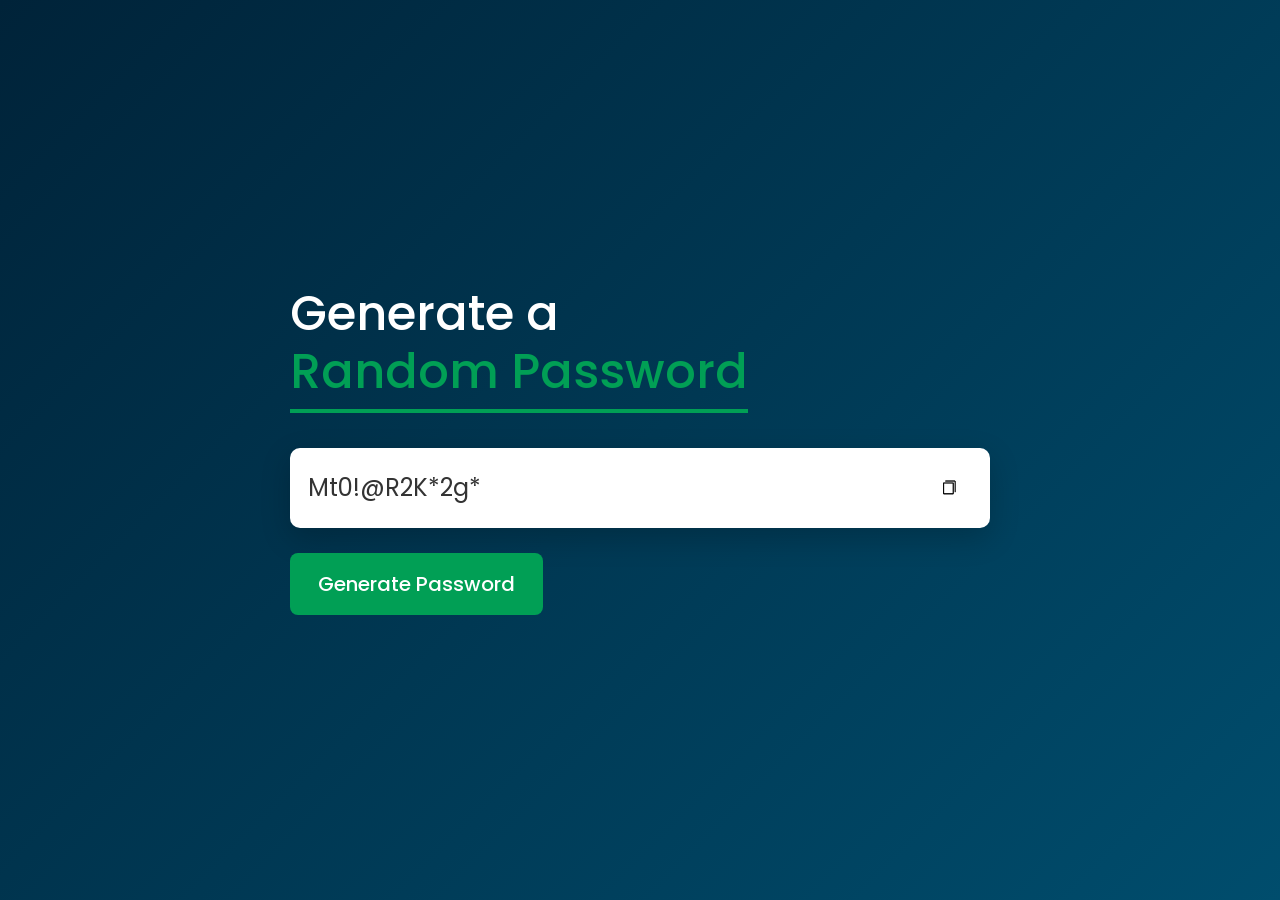
<file: index.html>
<!DOCTYPE html>
<html lang="en">
<head>
    <meta charset="UTF-8">
    <meta name="viewport" content="width=device-width, initial-scale=1.0">
    <title>Random Password Generator</title>
    <link rel="preconnect" href="https://fonts.googleapis.com">
    <link rel="preconnect" href="https://fonts.gstatic.com" crossorigin>
    <link href="https://fonts.googleapis.com/css2?family=Poppins:wght@400;500;600;700&display=swap" rel="stylesheet">
    <link rel="stylesheet" href="style.css">
</head>
<body>

    <main class="container">
        <h1>Generate a <span>Random Password</span></h1>

        <div class="display">
            <input type="text" id="password" placeholder="Your password" readonly>
            <button class="copy-btn" onclick="copyPassword()" aria-label="Copy password">
                <img src="images.png" alt="Copy">
            </button>
        </div>

        <button class="generate-btn" onclick="createPassword()">
            Generate Password
        </button>
    </main>

    <script src="script.js"></script>
</body>
</html>
</file>
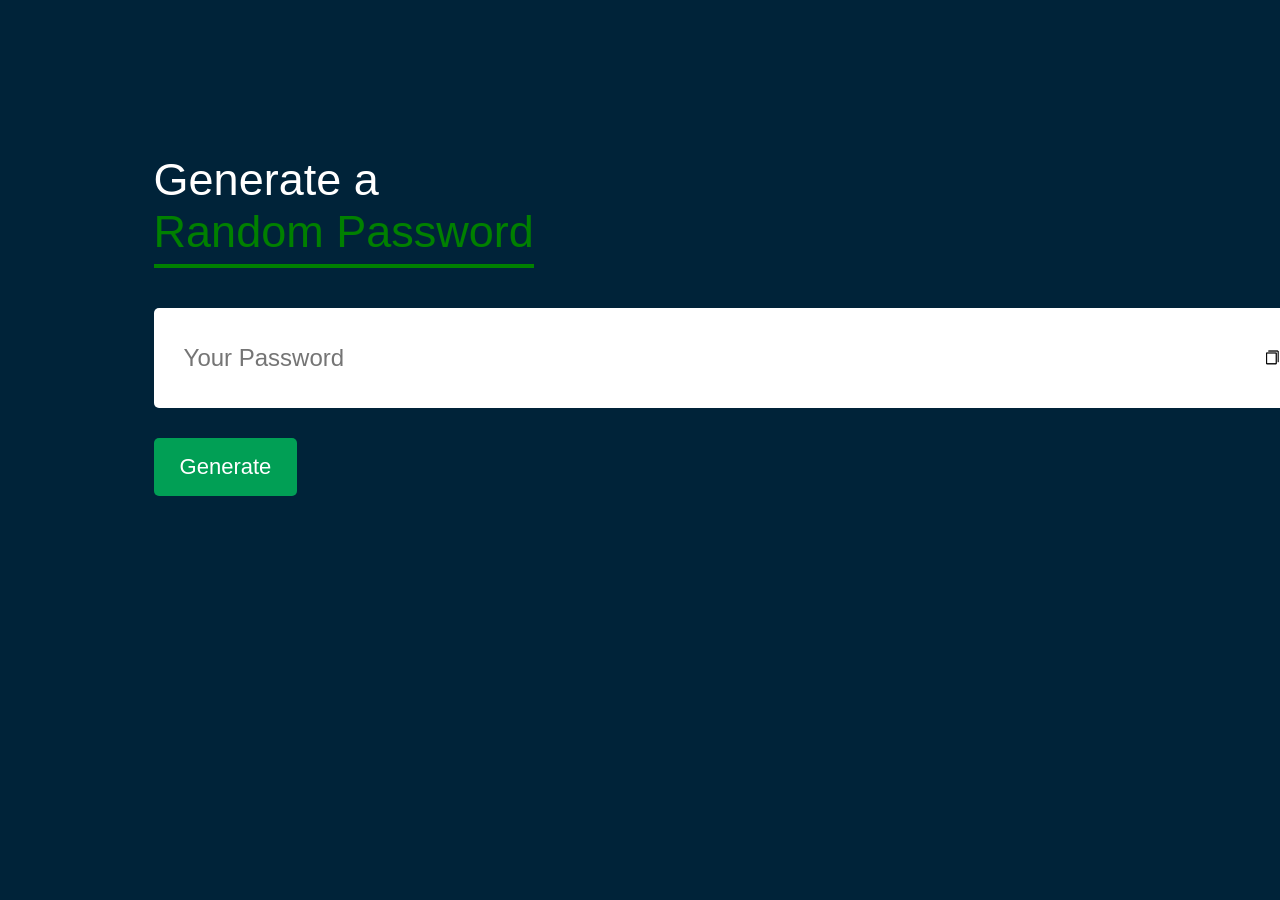
<file: JS Projects/index.html>
<!DOCTYPE html>
<html lang="en">
<head>
    <meta charset="UTF-8">
    <meta name="viewport" content="width=device-width, initial-scale=1.0">
    <title>Random Password Generator</title>
    <link rel="stylesheet" href="style.css">

</head>
<body>
    <div class="container">
        <h1>Generate a <br> <span>Random Password</span></h1>
        <div class="display">
            <input type="text" id="password" placeholder="Your Password" >
            <img src="images.png" onclick="copyPassword()" alt="copy">
        </div>
    <button onclick = createPassword()>Generate</button>
</div>
<script>
    const passwordBox = document.getElementById('password');
    const length = 12;
    const upperCase = "ABCDEFGHIJKLMNOPQRSTUVWXYZ";
    const lowerCase = "abcdefghijklmnopqrstuvwxyz";
    const numbers = "0123456789";   
    const symbols = "!@#$%^&*()_+";

    const allChars = upperCase + lowerCase + numbers + symbols;

    function createPassword(){
        let password = "";
        password += upperCase[Math.floor(Math.random() * upperCase.length)];
        password += lowerCase[Math.floor(Math.random() * lowerCase.length)];
        password += numbers[Math.floor(Math.random() * numbers.length)];
        password += symbols[Math.floor(Math.random() * symbols.length)];
    
        while(length > password.length){
            password += allChars[Math.floor(Math.random() * allChars.length)];
        }
        passwordBox.value = password;    
    }

    function copyPassword(){
        passwordBox.select();
        document.execCommand("copy");
        alert("Password copied to clipboard");
    }
</script>
</body>
</html>
</file>
<file: style.css>
* {
    margin: 0;
    padding: 0;
    box-sizing: border-box;
    font-family: "Poppins", sans-serif;
}

body {
    min-height: 100vh;
    background: linear-gradient(135deg, #002339, #004d6d);
    color: #ffffff;
    display: flex;
    align-items: center;
    justify-content: center;
    padding: 30px;
}

.container {
    width: 100%;
    max-width: 700px;
}

.container h1 {
    font-size: 48px;
    line-height: 1.2;
    font-weight: 500;
    margin-bottom: 35px;
}

.container h1 span {
    display: block;
    color: #019f55;
    border-bottom: 4px solid #019f55;
    width: fit-content;
    padding-bottom: 8px;
}

.display {
    width: 100%;
    min-height: 80px;
    background: #ffffff;
    border-radius: 10px;
    padding: 15px 18px;
    display: flex;
    align-items: center;
    gap: 12px;
    box-shadow: 0 10px 30px rgba(0, 0, 0, 0.2);
}

.display input {
    flex: 1;
    width: 100%;
    border: none;
    outline: none;
    font-size: 24px;
    color: #333333;
    background: transparent;
}

.display input::placeholder {
    color: #999999;
}

.copy-btn {
    width: 48px;
    height: 48px;
    border: none;
    background: transparent;
    display: flex;
    align-items: center;
    justify-content: center;
    cursor: pointer;
    border-radius: 8px;
    transition: background 0.2s ease;
}

.copy-btn:hover {
    background: #eeeeee;
}

.copy-btn img {
    width: 30px;
    height: 30px;
    object-fit: contain;
}

.generate-btn {
    margin-top: 25px;
    border: none;
    outline: none;
    background: #019f55;
    color: #ffffff;
    font-size: 20px;
    font-weight: 500;
    padding: 16px 28px;
    border-radius: 8px;
    cursor: pointer;
    transition: 0.2s ease;
}

.generate-btn:hover {
    background: #017d43;
    transform: translateY(-2px);
}

.generate-btn:active {
    transform: translateY(0);
}

@media (max-width: 600px) {
    body {
        padding: 20px;
    }

    .container h1 {
        font-size: 36px;
    }

    .display {
        min-height: 70px;
    }

    .display input {
        font-size: 18px;
    }

    .generate-btn {
        width: 100%;
        font-size: 18px;
    }
}
</file>
<file: JS Projects/style.css>
*{
    margin: 0;
    padding: 0;
    box-sizing: border-box;
    font-family: 'Poppins', sans-serif; 
}
body{
    background : #002339;
    color: #fff;
}
.container{
    max-width: 700;
    width: 90%;
    margin: 12%;
    overflow: hidden;
}
.display{
    width: 100%;
    display: flex;
    justify-content: space-between;
    margin-bottom: 30px;
    margin-top: 50px;
    background-color: white;
    display: flex;
    align-items: center;
    padding: 26px 20px;
    border-radius: 5px;
}
.container h1{
    font-size: 45px;
    font-weight: 500;
    margin-bottom: 20px;
}
.container h1 span{
    color: green;
    border-bottom: 4px solid green;
    padding-bottom: 7px;
}
.display img{
    width: 30px;
    cursor: pointer;
}
.display input{
    width: 100%;
    padding: 10px;
    border: none;
    outline: none;
    font-size: 24px;
    background: transparent;
    color: #333;
}
.container button{
    border: 0;
    outline: 0;
    background: #019f55;
    color: #fff;
    font-size: 22px;
    font-weight: 300;
    display: flex;
    align-items: center;
    justify-content: center;
    padding: 16px 26px;
    border-radius: 5px;
    cursor: pointer;

}
</file>
